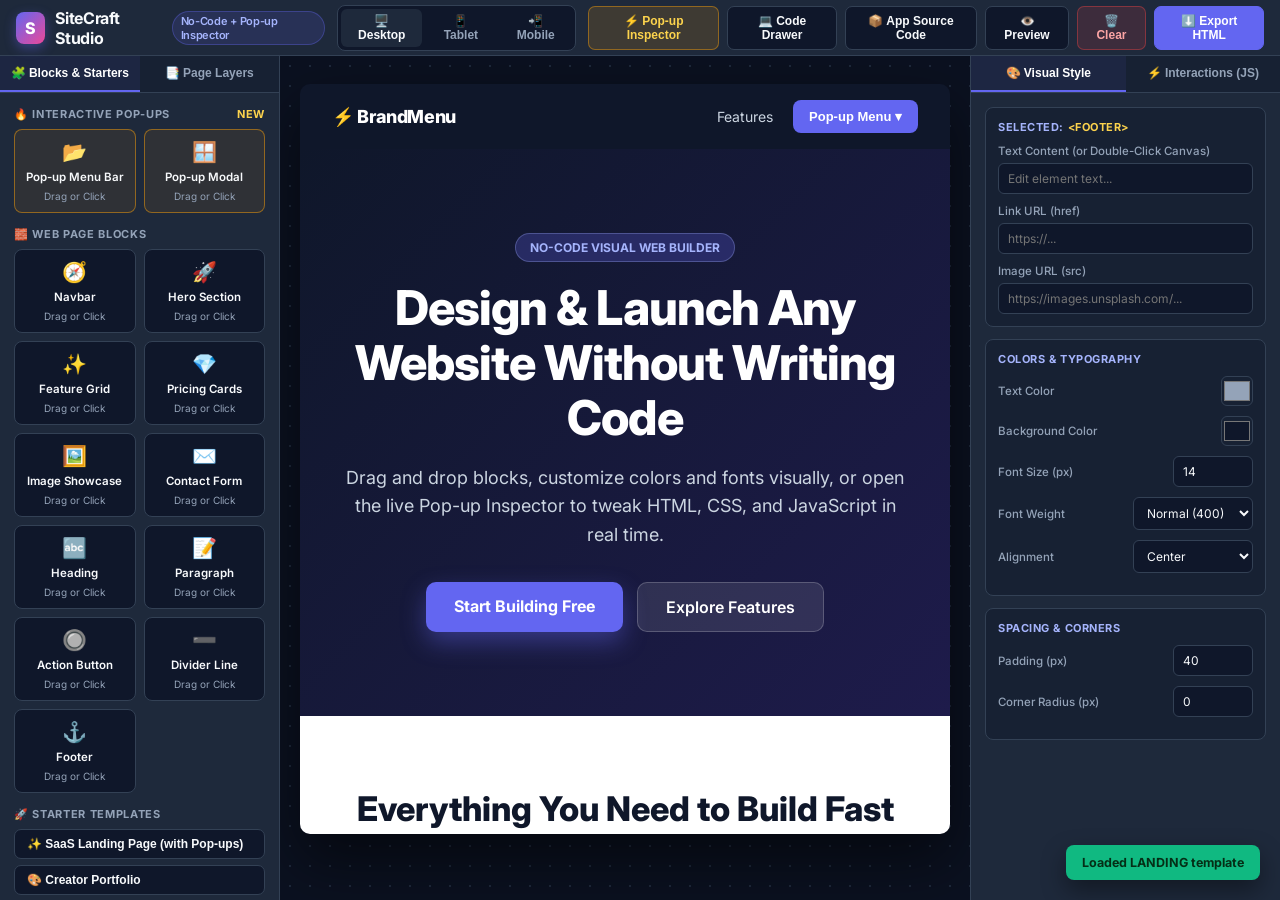
<file: index.html>
<!DOCTYPE html>
<html lang="en" data-cms-seo="true" data-cms-website="blog" data-cms-seo-type="homepage">
<head>
  <meta charset="UTF-8" />
  <meta name="viewport" content="width=device-width, initial-scale=1.0" />
  <title>SiteCraft Studio — Interactive Drag & Drop Web Page Builder</title>
  <link href="https://fonts.googleapis.com/css2?family=Inter:wght@400;500;600;700;800&family=JetBrains+Mono:wght@400;500;600&display=swap" rel="stylesheet">
  <link rel="stylesheet" href="css/style.css" />
</head>
<body>
  <!-- Top Application Bar -->
  <header class="topbar">
    <div class="brand">
      <div class="brand-logo">S</div>
      <span>SiteCraft Studio</span>
      <span class="brand-badge">No-Code + Pop-up Inspector</span>
    </div>

    <div class="viewport-switcher">
      <button class="vp-btn active" onclick="setViewport('desktop', this)">🖥️ Desktop</button>
      <button class="vp-btn" onclick="setViewport('tablet', this)">📱 Tablet</button>
      <button class="vp-btn" onclick="setViewport('mobile', this)">📲 Mobile</button>
    </div>

    <div class="topbar-actions">
      <button class="btn btn-amber" onclick="openPopupInspector('el-html')">⚡ Pop-up Inspector</button>
      <button class="btn" onclick="toggleBottomDrawer()">💻 Code Drawer</button>
      <button class="btn" onclick="openPopupInspector('app-source')">📦 App Source Code</button>
      <button class="btn" id="previewBtn" onclick="togglePreviewMode()">👁️ Preview</button>
      <button class="btn btn-danger" onclick="clearCanvasAll()">🗑️ Clear</button>
      <button class="btn btn-primary" onclick="downloadExportedWebsite()">⬇️ Export HTML</button>
    </div>
  </header>

  <!-- Main Workspace I am trying the cms here -->
  <div class="workspace">
    <!-- Left Sidebar: Blocks, Starter Templates & Layers -->
    <aside class="sidebar-left">
      <div class="panel-tabs">
        <button class="panel-tab active" id="tabBtnBlocks" onclick="switchLeftTab('blocks')">🧩 Blocks & Starters</button>
        <button class="panel-tab" id="tabBtnLayers" onclick="switchLeftTab('layers')">📑 Page Layers</button>
      </div>

      <div class="sidebar-content" id="leftTabBlocks">
        <div class="section-label">
          <span>🔥 Interactive Pop-ups</span>
          <span style="color:#fcd34d;">NEW</span>
        </div>
        <div class="blocks-grid" id="popupBlocksGrid"></div>

        <div class="section-label"><span>🧱 Web Page Blocks</span></div>
        <div class="blocks-grid" id="coreBlocksGrid"></div>

        <div class="section-label"><span>🚀 Starter Templates</span></div>
        <div style="display:flex;flex-direction:column;gap:6px;">
          <button class="btn" onclick="loadStarterTemplate('landing')">✨ SaaS Landing Page (with Pop-ups)</button>
          <button class="btn" onclick="loadStarterTemplate('portfolio')">🎨 Creator Portfolio</button>
          <button class="btn" onclick="loadStarterTemplate('blank')">📄 Blank Canvas</button>
        </div>
      </div>

      <div class="sidebar-content" id="leftTabLayers" style="display:none;">
        <div class="section-label"><span>Page Structure (Click to Select)</span></div>
        <div id="layersListContainer"></div>
      </div>
    </aside>

    <!-- Center Visual Drag-and-Drop Canvas -->
    <main class="canvas-area" id="canvasScrollArea">
      <div class="canvas-frame" id="canvasFrame"></div>
    </main>

    <!-- Right Sidebar: Visual Style & JS Interactions Inspector -->
    <aside class="sidebar-right">
      <div class="panel-tabs">
        <button class="panel-tab active" id="tabBtnStyle" onclick="switchRightTab('style')">🎨 Visual Style</button>
        <button class="panel-tab" id="tabBtnJs" onclick="switchRightTab('js')">⚡ Interactions (JS)</button>
      </div>

      <div class="sidebar-content" id="rightTabStyle">
        <div class="prop-group">
          <div class="prop-group-title">Selected: <span id="inspTagBadge" style="color:#fcd34d;">None</span></div>
          <div class="prop-row">
            <label class="prop-label">Text Content (or Double-Click Canvas)</label>
            <input type="text" class="prop-input" id="inspTextContent" oninput="applyInspectorChange()" placeholder="Edit element text..." />
          </div>
          <div class="prop-row">
            <label class="prop-label">Link URL (href)</label>
            <input type="text" class="prop-input" id="inspHref" oninput="applyInspectorChange()" placeholder="https://..." />
          </div>
          <div class="prop-row">
            <label class="prop-label">Image URL (src)</label>
            <input type="text" class="prop-input" id="inspSrc" oninput="applyInspectorChange()" placeholder="https://images.unsplash.com/..." />
          </div>
        </div>

        <div class="prop-group">
          <div class="prop-group-title">Colors & Typography</div>
          <div class="prop-row-inline">
            <label class="prop-label">Text Color</label>
            <div class="color-picker-wrap">
              <input type="color" id="inspTextColor" oninput="applyInspectorChange()" />
            </div>
          </div>
          <div class="prop-row-inline">
            <label class="prop-label">Background Color</label>
            <div class="color-picker-wrap">
              <input type="color" id="inspBgColor" oninput="applyInspectorChange()" />
            </div>
          </div>
          <div class="prop-row-inline">
            <label class="prop-label">Font Size (px)</label>
            <input type="number" class="prop-input" id="inspFontSize" style="width:80px;" oninput="applyInspectorChange()" />
          </div>
          <div class="prop-row-inline">
            <label class="prop-label">Font Weight</label>
            <select class="prop-select" id="inspFontWeight" style="width:120px;" onchange="applyInspectorChange()">
              <option value="400">Normal (400)</option>
              <option value="500">Medium (500)</option>
              <option value="600">Semi-Bold (600)</option>
              <option value="700">Bold (700)</option>
              <option value="800">Extra-Bold (800)</option>
            </select>
          </div>
          <div class="prop-row-inline">
            <label class="prop-label">Alignment</label>
            <select class="prop-select" id="inspTextAlign" style="width:120px;" onchange="applyInspectorChange()">
              <option value="left">Left</option>
              <option value="center">Center</option>
              <option value="right">Right</option>
            </select>
          </div>
        </div>

        <div class="prop-group">
          <div class="prop-group-title">Spacing & Corners</div>
          <div class="prop-row-inline">
            <label class="prop-label">Padding (px)</label>
            <input type="number" class="prop-input" id="inspPadding" style="width:80px;" oninput="applyInspectorChange()" />
          </div>
          <div class="prop-row-inline">
            <label class="prop-label">Corner Radius (px)</label>
            <input type="number" class="prop-input" id="inspRadius" style="width:80px;" oninput="applyInspectorChange()" />
          </div>
        </div>
      </div>

      <div class="sidebar-content" id="rightTabJs" style="display:none;">
        <div class="prop-group">
          <div class="prop-group-title">1-Click JS Interaction Presets</div>
          <div style="display:flex;flex-direction:column;gap:6px;">
            <button class="btn" onclick="applyJsPreset('alert')">💬 Show Pop-up Alert</button>
            <button class="btn" onclick="applyJsPreset('modal')">🪟 Open Page Pop-up Modal</button>
            <button class="btn" onclick="applyJsPreset('pulse')">✨ Toggle Scale Animation</button>
            <button class="btn" onclick="applyJsPreset('scrollTop')">⬆️ Smooth Scroll to Top</button>
          </div>
        </div>

        <div class="prop-group">
          <div class="prop-group-title">Custom OnClick JavaScript</div>
          <div class="prop-row">
            <textarea class="prop-textarea" id="inspOnclick" placeholder="alert('Clicked!');"></textarea>
          </div>
          <div style="display:flex;gap:6px;margin-top:8px;">
            <button class="btn btn-primary" style="flex:1;" onclick="saveCustomOnclick()">💾 Save JS</button>
            <button class="btn btn-emerald" onclick="testSelectedElementJs()">▶️ Test</button>
          </div>
        </div>
      </div>
    </aside>
  </div>

  <!-- 1. Floating Element Pop-up Menu (Appears directly above selected element) -->
  <div class="floating-popup-menu" id="floatingPopupMenu">
    <span class="fp-tag" id="fpTagLabel">&lt;div&gt;</span>
    <input type="color" class="fp-color" id="fpTextColor" title="Text Color" oninput="fpQuickStyle('color', this.value)" />
    <input type="color" class="fp-color" id="fpBgColor" title="Background Color" oninput="fpQuickStyle('backgroundColor', this.value)" />
    <button class="fp-btn" title="Decrease Font Size" onclick="fpChangeFontSize(-2)">A-</button>
    <button class="fp-btn" title="Increase Font Size" onclick="fpChangeFontSize(2)">A+</button>
    <button class="fp-btn" title="Toggle Bold" onclick="fpToggleBold()"><b>B</b></button>
    <button class="fp-btn" title="Align Left" onclick="fpQuickStyle('textAlign','left')">⬅</button>
    <button class="fp-btn" title="Align Center" onclick="fpQuickStyle('textAlign','center')">↔</button>
    <button class="fp-btn" title="Cycle Corner Radius" onclick="fpCycleRadius()">◜◝</button>
    <div class="fp-divider"></div>
    <button class="fp-btn fp-code" onclick="openPopupInspector('el-html')">🔍 Inspect HTML/CSS/JS</button>
    <button class="fp-btn fp-js" onclick="openPopupInspector('el-js')">⚡ JS</button>
    <div class="fp-divider"></div>
    <button class="fp-btn" title="Move Block Up" onclick="moveSelectedBlock(-1)">↑</button>
    <button class="fp-btn" title="Move Block Down" onclick="moveSelectedBlock(1)">↓</button>
    <button class="fp-btn" title="Duplicate Block" onclick="duplicateSelectedBlock()">⧉</button>
    <button class="fp-btn fp-del" title="Delete Block" onclick="deleteSelectedBlock()">✕</button>
  </div>

  <!-- 2. Right-Click Context Pop-up Menu -->
  <div class="context-popup-menu" id="contextPopupMenu">
    <div class="ctx-header">Pop-up Quick Actions</div>
    <button class="ctx-item" onclick="openPopupInspector('el-html'); closeContextMenu();"><span>🔍 Inspect Element HTML/CSS</span><span>⌘I</span></button>
    <button class="ctx-item" onclick="openPopupInspector('el-js'); closeContextMenu();"><span>⚡ Edit Element JS Behavior</span><span>JS</span></button>
    <div class="ctx-sep"></div>
    <button class="ctx-item" onclick="addBlockToCanvas('popupMenu'); closeContextMenu();"><span>📂 Insert Pop-up Menu Bar</span><span>+</span></button>
    <button class="ctx-item" onclick="addBlockToCanvas('popupModal'); closeContextMenu();"><span>🪟 Insert Pop-up Modal</span><span>+</span></button>
    <div class="ctx-sep"></div>
    <button class="ctx-item" onclick="duplicateSelectedBlock(); closeContextMenu();"><span>⧉ Duplicate Block</span></button>
    <button class="ctx-item" style="color:#fca5a5;" onclick="deleteSelectedBlock(); closeContextMenu();"><span>🗑️ Delete Block</span></button>
    <div class="ctx-sep"></div>
    <button class="ctx-item" onclick="openPopupInspector('app-source'); closeContextMenu();"><span>📦 View Builder Source Code</span></button>
  </div>

  <!-- 3. Draggable Pop-up Code Inspector & Tweaker Modal -->
  <div class="popup-inspector-modal" id="popupInspectorModal">
    <div class="pim-header" id="pimDragHeader">
      <div class="pim-title">⚡ Live Pop-up HTML / CSS / JS Inspector & Tweaker <span style="font-size:11px;color:#94a3b8;font-weight:400;">(Drag header to move)</span></div>
      <button class="btn btn-danger" onclick="closePopupInspector()">✕ Close</button>
    </div>
    <div class="pim-tabs">
      <button class="pim-tab active" data-tab="el-html" onclick="switchPopupModalTab('el-html')">Selected Element HTML</button>
      <button class="pim-tab" data-tab="el-css" onclick="switchPopupModalTab('el-css')">Selected Element CSS</button>
      <button class="pim-tab" data-tab="el-js" onclick="switchPopupModalTab('el-js')">Element JS / Pop-up Behavior</button>
      <button class="pim-tab" data-tab="page-html" onclick="switchPopupModalTab('page-html')">Full Page HTML</button>
      <button class="pim-tab" data-tab="app-source" onclick="switchPopupModalTab('app-source')">Builder App Source Code</button>
    </div>
    <div class="pim-body">
      <textarea class="code-editor-area" id="popupCodeTextarea" spellcheck="false"></textarea>
      <div class="pim-footer">
        <div style="display:flex;gap:8px;">
          <button class="btn btn-primary" onclick="applyPopupModalCode()">✅ Apply Changes to Canvas</button>
          <button class="btn btn-emerald" onclick="copyActivePopupCode()">📋 Copy Code</button>
        </div>
        <button class="btn" onclick="downloadExportedWebsite()">⬇️ Download Website (.html)</button>
      </div>
    </div>
  </div>

  <!-- Bottom Live Code Drawer -->
  <section class="bottom-code-drawer" id="bottomCodeDrawer">
    <div class="drawer-header">
      <div class="drawer-tabs">
        <button class="drawer-tab active" data-tab="html" onclick="switchDrawerTab('html')">Page HTML</button>
        <button class="drawer-tab" data-tab="css" onclick="switchDrawerTab('css')">Custom CSS</button>
        <button class="drawer-tab" data-tab="js" onclick="switchDrawerTab('js')">Custom JS</button>
        <button class="drawer-tab" data-tab="export" onclick="switchDrawerTab('export')">Full Export HTML</button>
        <button class="drawer-tab" data-tab="source" onclick="switchDrawerTab('source')">Builder Source Code</button>
      </div>
      <div style="display:flex;gap:8px;align-items:center;">
        <button class="btn btn-primary" onclick="applyDrawerCodeChanges()">✅ Apply to Canvas</button>
        <button class="btn" onclick="toggleBottomDrawer()">✕ Hide Drawer</button>
      </div>
    </div>
    <div class="drawer-body">
      <textarea class="drawer-textarea" id="drawerCodeTextarea" spellcheck="false"></textarea>
    </div>
  </section>

  <!-- Toast Notification -->
  <div class="toast" id="toastBox">Action completed</div>

  <script src="js/blocks.js"></script>
  <script src="js/app.js"></script>
</body>
</html>
</file>
<file: css/style.css>
/* ==========================================================================
   SiteCraft Studio — Interactive Drag-and-Drop Web Page Builder
   Main Application Stylesheet (css/style.css)
   ========================================================================== */

:root {
  --bg-dark: #0f172a;
  --bg-panel: #1e293b;
  --bg-panel-hover: #334155;
  --bg-input: #0f172a;
  --border-color: #334155;
  --text-main: #f8fafc;
  --text-muted: #94a3b8;
  --accent: #6366f1;
  --accent-hover: #4f46e5;
  --accent-soft: rgba(99, 102, 241, 0.15);
  --emerald: #10b981;
  --amber: #f59e0b;
  --danger: #ef4444;
  --radius-sm: 6px;
  --radius-md: 10px;
  --radius-lg: 14px;
  --shadow-lg: 0 20px 45px -10px rgba(0, 0, 0, 0.55);
  --font-ui: 'Inter', -apple-system, BlinkMacSystemFont, 'Segoe UI', Roboto, sans-serif;
  --font-mono: 'JetBrains Mono', 'Fira Code', Consolas, monospace;
}

* {
  box-sizing: border-box;
  margin: 0;
  padding: 0;
}

body {
  font-family: var(--font-ui);
  background: var(--bg-dark);
  color: var(--text-main);
  height: 100vh;
  overflow: hidden;
  display: flex;
  flex-direction: column;
  user-select: none;
}

/* ==========================================================================
   Top Navigation Header
   ========================================================================== */
.topbar {
  height: 56px;
  background: var(--bg-panel);
  border-bottom: 1px solid var(--border-color);
  display: flex;
  align-items: center;
  justify-content: space-between;
  padding: 0 16px;
  gap: 12px;
  z-index: 40;
}

.brand {
  display: flex;
  align-items: center;
  gap: 10px;
  font-weight: 700;
  font-size: 16px;
  letter-spacing: -0.02em;
}

.brand-logo {
  width: 32px;
  height: 32px;
  border-radius: 8px;
  background: linear-gradient(135deg, #6366f1, #ec4899);
  display: flex;
  align-items: center;
  justify-content: center;
  font-weight: 800;
  color: #fff;
  box-shadow: 0 4px 12px rgba(99, 102, 241, 0.4);
}

.brand-badge {
  font-size: 11px;
  padding: 2px 8px;
  border-radius: 999px;
  background: var(--accent-soft);
  color: #a5b4fc;
  border: 1px solid rgba(99, 102, 241, 0.35);
  font-weight: 600;
}

.viewport-switcher {
  display: flex;
  background: var(--bg-dark);
  padding: 3px;
  border-radius: 8px;
  border: 1px solid var(--border-color);
  gap: 4px;
}

.vp-btn {
  background: transparent;
  border: none;
  color: var(--text-muted);
  padding: 5px 11px;
  border-radius: 6px;
  font-size: 12px;
  font-weight: 600;
  cursor: pointer;
  transition: all 0.15s;
}

.vp-btn.active,
.vp-btn:hover {
  background: var(--bg-panel);
  color: var(--text-main);
}

.topbar-actions {
  display: flex;
  align-items: center;
  gap: 8px;
}

.btn {
  background: var(--bg-dark);
  color: var(--text-main);
  border: 1px solid var(--border-color);
  padding: 7px 12px;
  border-radius: 7px;
  font-size: 12px;
  font-weight: 600;
  cursor: pointer;
  display: inline-flex;
  align-items: center;
  gap: 6px;
  transition: all 0.15s;
}

.btn:hover {
  background: var(--bg-panel-hover);
  border-color: #475569;
}

.btn-primary {
  background: var(--accent);
  border-color: var(--accent);
  color: #fff;
}

.btn-primary:hover {
  background: var(--accent-hover);
}

.btn-amber {
  background: rgba(245, 158, 11, 0.15);
  border-color: rgba(245, 158, 11, 0.45);
  color: #fcd34d;
}

.btn-amber:hover {
  background: rgba(245, 158, 11, 0.25);
}

.btn-emerald {
  background: rgba(16, 185, 129, 0.15);
  border-color: rgba(16, 185, 129, 0.45);
  color: #6ee7b7;
}

.btn-emerald:hover {
  background: rgba(16, 185, 129, 0.25);
}

.btn-danger {
  background: rgba(239, 68, 68, 0.15);
  border-color: rgba(239, 68, 68, 0.4);
  color: #fca5a5;
}

.btn-danger:hover {
  background: rgba(239, 68, 68, 0.28);
}

/* ==========================================================================
   Main Workspace Layout (Left Sidebar + Center Canvas + Right Inspector)
   ========================================================================== */
.workspace {
  flex: 1;
  display: flex;
  overflow: hidden;
  position: relative;
}

/* Left Sidebar */
.sidebar-left {
  width: 280px;
  background: var(--bg-panel);
  border-right: 1px solid var(--border-color);
  display: flex;
  flex-direction: column;
  flex-shrink: 0;
}

.panel-tabs {
  display: flex;
  border-bottom: 1px solid var(--border-color);
  background: rgba(15, 23, 42, 0.45);
}

.panel-tab {
  flex: 1;
  padding: 10px 6px;
  text-align: center;
  font-size: 12px;
  font-weight: 600;
  color: var(--text-muted);
  background: transparent;
  border: none;
  border-bottom: 2px solid transparent;
  cursor: pointer;
}

.panel-tab.active {
  color: #fff;
  border-bottom-color: var(--accent);
  background: rgba(99, 102, 241, 0.08);
}

.sidebar-content {
  flex: 1;
  overflow-y: auto;
  padding: 14px;
}

.section-label {
  font-size: 11px;
  text-transform: uppercase;
  letter-spacing: 0.06em;
  color: var(--text-muted);
  font-weight: 700;
  margin: 14px 0 8px;
  display: flex;
  align-items: center;
  justify-content: space-between;
}

.section-label:first-child {
  margin-top: 0;
}

.blocks-grid {
  display: grid;
  grid-template-columns: repeat(2, 1fr);
  gap: 8px;
}

.block-card {
  background: var(--bg-dark);
  border: 1px solid var(--border-color);
  border-radius: 8px;
  padding: 10px 8px;
  display: flex;
  flex-direction: column;
  align-items: center;
  gap: 6px;
  cursor: grab;
  transition: all 0.15s;
  text-align: center;
}

.block-card:hover {
  border-color: var(--accent);
  background: rgba(99, 102, 241, 0.1);
  transform: translateY(-1px);
}

.block-card.highlight-popup {
  border-color: rgba(245, 158, 11, 0.5);
  background: rgba(245, 158, 11, 0.08);
}

.block-card.highlight-popup:hover {
  border-color: #f59e0b;
  background: rgba(245, 158, 11, 0.16);
}

.block-icon {
  font-size: 20px;
}

.block-title {
  font-size: 11.5px;
  font-weight: 600;
  color: var(--text-main);
}

.block-sub {
  font-size: 10px;
  color: var(--text-muted);
}

/* Layer Tree */
.layer-item {
  display: flex;
  align-items: center;
  justify-content: space-between;
  padding: 8px 10px;
  background: var(--bg-dark);
  border: 1px solid var(--border-color);
  border-radius: 6px;
  margin-bottom: 6px;
  font-size: 12px;
  cursor: pointer;
}

.layer-item.active {
  border-color: var(--accent);
  background: var(--accent-soft);
}

.layer-actions button {
  background: transparent;
  border: none;
  color: var(--text-muted);
  cursor: pointer;
  padding: 2px 4px;
  font-size: 12px;
}

.layer-actions button:hover {
  color: #fff;
}

/* ==========================================================================
   Center Visual Canvas Area
   ========================================================================== */
.canvas-area {
  flex: 1;
  background: #0b1120;
  background-image: radial-gradient(#1e293b 1px, transparent 1px);
  background-size: 20px 20px;
  overflow: auto;
  display: flex;
  flex-direction: column;
  align-items: center;
  padding: 28px 20px 100px;
  position: relative;
}

.canvas-frame {
  width: 100%;
  max-width: 1120px;
  min-height: 750px;
  background: #ffffff;
  color: #0f172a;
  border-radius: 10px;
  box-shadow: 0 25px 60px rgba(0, 0, 0, 0.55);
  transition: width 0.25s ease, max-width 0.25s ease;
  position: relative;
  user-select: text;
  overflow-x: hidden;
}

.canvas-frame.vp-tablet {
  max-width: 768px;
}

.canvas-frame.vp-mobile {
  max-width: 390px;
}

/* Canvas Blocks & Selection Outlines */
.canvas-block {
  position: relative;
  transition: outline 0.12s ease;
}

body:not(.preview-mode) .canvas-block:hover {
  outline: 2px dashed rgba(99, 102, 241, 0.55);
  outline-offset: -2px;
}

body:not(.preview-mode) .canvas-block.selected-block {
  outline: 2px solid #6366f1;
  outline-offset: -2px;
}

body:not(.preview-mode) .selected-element {
  outline: 2px solid #f59e0b !important;
  outline-offset: 2px !important;
  box-shadow: 0 0 0 4px rgba(245, 158, 11, 0.2) !important;
}

.canvas-block.drag-over {
  border-top: 4px solid #6366f1 !important;
}

.empty-canvas-hint {
  padding: 80px 24px;
  text-align: center;
  color: #64748b;
  border: 2px dashed #cbd5e1;
  margin: 32px;
  border-radius: 12px;
}

/* ==========================================================================
   1. Floating Element Pop-up Menu (Above Selected Element / Block)
   ========================================================================== */
.floating-popup-menu {
  position: fixed;
  z-index: 120;
  background: #0f172a;
  color: #f8fafc;
  border: 1px solid #475569;
  border-radius: 10px;
  padding: 6px 8px;
  display: none;
  align-items: center;
  gap: 6px;
  box-shadow: 0 16px 36px rgba(0, 0, 0, 0.65);
  flex-wrap: wrap;
  max-width: 92vw;
}

.floating-popup-menu.visible {
  display: flex;
}

.fp-tag {
  background: #6366f1;
  color: #fff;
  font-size: 10.5px;
  font-weight: 700;
  padding: 3px 7px;
  border-radius: 5px;
  text-transform: uppercase;
  letter-spacing: 0.04em;
}

.fp-divider {
  width: 1px;
  height: 20px;
  background: #334155;
  margin: 0 2px;
}

.fp-btn {
  background: #1e293b;
  color: #e2e8f0;
  border: 1px solid #334155;
  border-radius: 6px;
  padding: 4px 8px;
  font-size: 11.5px;
  font-weight: 600;
  cursor: pointer;
  display: inline-flex;
  align-items: center;
  gap: 4px;
}

.fp-btn:hover {
  background: #334155;
  color: #fff;
}

.fp-btn.fp-code {
  background: rgba(245, 158, 11, 0.2);
  border-color: #f59e0b;
  color: #fcd34d;
}

.fp-btn.fp-js {
  background: rgba(16, 185, 129, 0.2);
  border-color: #10b981;
  color: #6ee7b7;
}

.fp-btn.fp-del {
  background: rgba(239, 68, 68, 0.2);
  border-color: #ef4444;
  color: #fca5a5;
}

.fp-color {
  width: 24px;
  height: 24px;
  border: 1px solid #475569;
  border-radius: 5px;
  padding: 0;
  cursor: pointer;
  background: transparent;
}

/* ==========================================================================
   2. Right-Click Context Pop-up Menu
   ========================================================================== */
.context-popup-menu {
  position: fixed;
  z-index: 150;
  width: 245px;
  background: #0f172a;
  border: 1px solid #475569;
  border-radius: 10px;
  padding: 6px;
  box-shadow: 0 20px 45px rgba(0, 0, 0, 0.7);
  display: none;
  flex-direction: column;
  gap: 2px;
}

.context-popup-menu.visible {
  display: flex;
}

.ctx-header {
  font-size: 10.5px;
  font-weight: 700;
  text-transform: uppercase;
  color: #94a3b8;
  padding: 5px 8px 3px;
}

.ctx-item {
  background: transparent;
  border: none;
  color: #f1f5f9;
  text-align: left;
  padding: 7px 10px;
  border-radius: 6px;
  font-size: 12px;
  font-weight: 500;
  cursor: pointer;
  display: flex;
  align-items: center;
  justify-content: space-between;
}

.ctx-item:hover {
  background: #1e293b;
  color: #fff;
}

.ctx-sep {
  height: 1px;
  background: #334155;
  margin: 4px 0;
}

/* ==========================================================================
   3. Draggable Pop-up Code Inspector & Tweaker Modal
   ========================================================================== */
.popup-inspector-modal {
  position: fixed;
  top: 70px;
  left: calc(50% - 410px);
  width: 820px;
  max-width: 95vw;
  background: #0f172a;
  border: 1px solid #475569;
  border-radius: 12px;
  box-shadow: 0 30px 70px rgba(0, 0, 0, 0.75);
  z-index: 200;
  display: none;
  flex-direction: column;
  overflow: hidden;
}

.popup-inspector-modal.visible {
  display: flex;
}

.pim-header {
  background: #1e293b;
  padding: 11px 16px;
  border-bottom: 1px solid #334155;
  display: flex;
  align-items: center;
  justify-content: space-between;
  cursor: move;
}

.pim-title {
  font-size: 13.5px;
  font-weight: 700;
  display: flex;
  align-items: center;
  gap: 8px;
}

.pim-tabs {
  display: flex;
  background: #0b1120;
  border-bottom: 1px solid #334155;
  overflow-x: auto;
}

.pim-tab {
  padding: 10px 14px;
  font-size: 12px;
  font-weight: 600;
  color: #94a3b8;
  background: transparent;
  border: none;
  border-bottom: 2px solid transparent;
  cursor: pointer;
  white-space: nowrap;
}

.pim-tab.active {
  color: #fff;
  border-bottom-color: #f59e0b;
  background: rgba(245, 158, 11, 0.1);
}

.pim-body {
  padding: 16px;
  display: flex;
  flex-direction: column;
  gap: 12px;
  max-height: 70vh;
  overflow-y: auto;
}

.code-editor-area {
  width: 100%;
  min-height: 290px;
  background: #020617;
  color: #e2e8f0;
  border: 1px solid #334155;
  border-radius: 8px;
  padding: 14px;
  font-family: var(--font-mono);
  font-size: 12.5px;
  line-height: 1.55;
  resize: vertical;
}

.pim-footer {
  display: flex;
  align-items: center;
  justify-content: space-between;
  gap: 10px;
  flex-wrap: wrap;
}

/* ==========================================================================
   Right Sidebar (Visual Style & JS Interaction Inspector)
   ========================================================================== */
.sidebar-right {
  width: 310px;
  background: var(--bg-panel);
  border-left: 1px solid var(--border-color);
  display: flex;
  flex-direction: column;
  flex-shrink: 0;
}

.prop-group {
  background: rgba(15, 23, 42, 0.45);
  border: 1px solid var(--border-color);
  border-radius: 8px;
  padding: 12px;
  margin-bottom: 12px;
}

.prop-group-title {
  font-size: 11px;
  font-weight: 700;
  text-transform: uppercase;
  color: #a5b4fc;
  margin-bottom: 10px;
  letter-spacing: 0.05em;
}

.prop-row {
  display: flex;
  flex-direction: column;
  gap: 5px;
  margin-bottom: 10px;
}

.prop-row:last-child {
  margin-bottom: 0;
}

.prop-row-inline {
  display: flex;
  align-items: center;
  justify-content: space-between;
  gap: 8px;
  margin-bottom: 10px;
}

.prop-label {
  font-size: 11.5px;
  color: var(--text-muted);
  font-weight: 500;
}

.prop-input,
.prop-select,
.prop-textarea {
  width: 100%;
  background: var(--bg-input);
  border: 1px solid var(--border-color);
  color: var(--text-main);
  padding: 7px 9px;
  border-radius: 6px;
  font-size: 12px;
  font-family: var(--font-ui);
}

.prop-textarea {
  min-height: 64px;
  resize: vertical;
  font-family: var(--font-mono);
}

.color-picker-wrap {
  display: flex;
  align-items: center;
  gap: 6px;
}

.color-picker-wrap input[type="color"] {
  width: 32px;
  height: 30px;
  border: 1px solid var(--border-color);
  border-radius: 6px;
  background: transparent;
  cursor: pointer;
}

/* ==========================================================================
   Bottom Live Code Drawer
   ========================================================================== */
.bottom-code-drawer {
  height: 290px;
  background: #090d16;
  border-top: 1px solid var(--border-color);
  display: none;
  flex-direction: column;
  z-index: 50;
}

.bottom-code-drawer.open {
  display: flex;
}

.drawer-header {
  display: flex;
  align-items: center;
  justify-content: space-between;
  background: var(--bg-panel);
  padding: 0 14px;
  border-bottom: 1px solid var(--border-color);
}

.drawer-tabs {
  display: flex;
}

.drawer-tab {
  background: transparent;
  border: none;
  color: var(--text-muted);
  padding: 9px 14px;
  font-size: 12px;
  font-weight: 600;
  cursor: pointer;
  border-bottom: 2px solid transparent;
}

.drawer-tab.active {
  color: #fff;
  border-bottom-color: var(--accent);
  background: rgba(99, 102, 241, 0.1);
}

.drawer-body {
  flex: 1;
  display: flex;
  padding: 10px 14px;
  gap: 12px;
}

.drawer-textarea {
  flex: 1;
  background: #020617;
  color: #e2e8f0;
  border: 1px solid #334155;
  border-radius: 6px;
  padding: 10px;
  font-family: var(--font-mono);
  font-size: 12px;
  resize: none;
}

/* Preview Mode hides editor sidebars */
body.preview-mode .sidebar-left,
body.preview-mode .sidebar-right,
body.preview-mode .bottom-code-drawer,
body.preview-mode .floating-popup-menu,
body.preview-mode .context-popup-menu {
  display: none !important;
}

/* Toast Notification */
.toast {
  position: fixed;
  bottom: 20px;
  right: 20px;
  background: #10b981;
  color: #052e16;
  font-weight: 700;
  font-size: 12.5px;
  padding: 10px 16px;
  border-radius: 8px;
  box-shadow: 0 10px 25px rgba(0, 0, 0, 0.4);
  z-index: 300;
  opacity: 0;
  pointer-events: none;
  transform: translateY(10px);
  transition: all 0.2s ease;
}

.toast.show {
  opacity: 1;
  transform: translateY(0);
}
</file>
